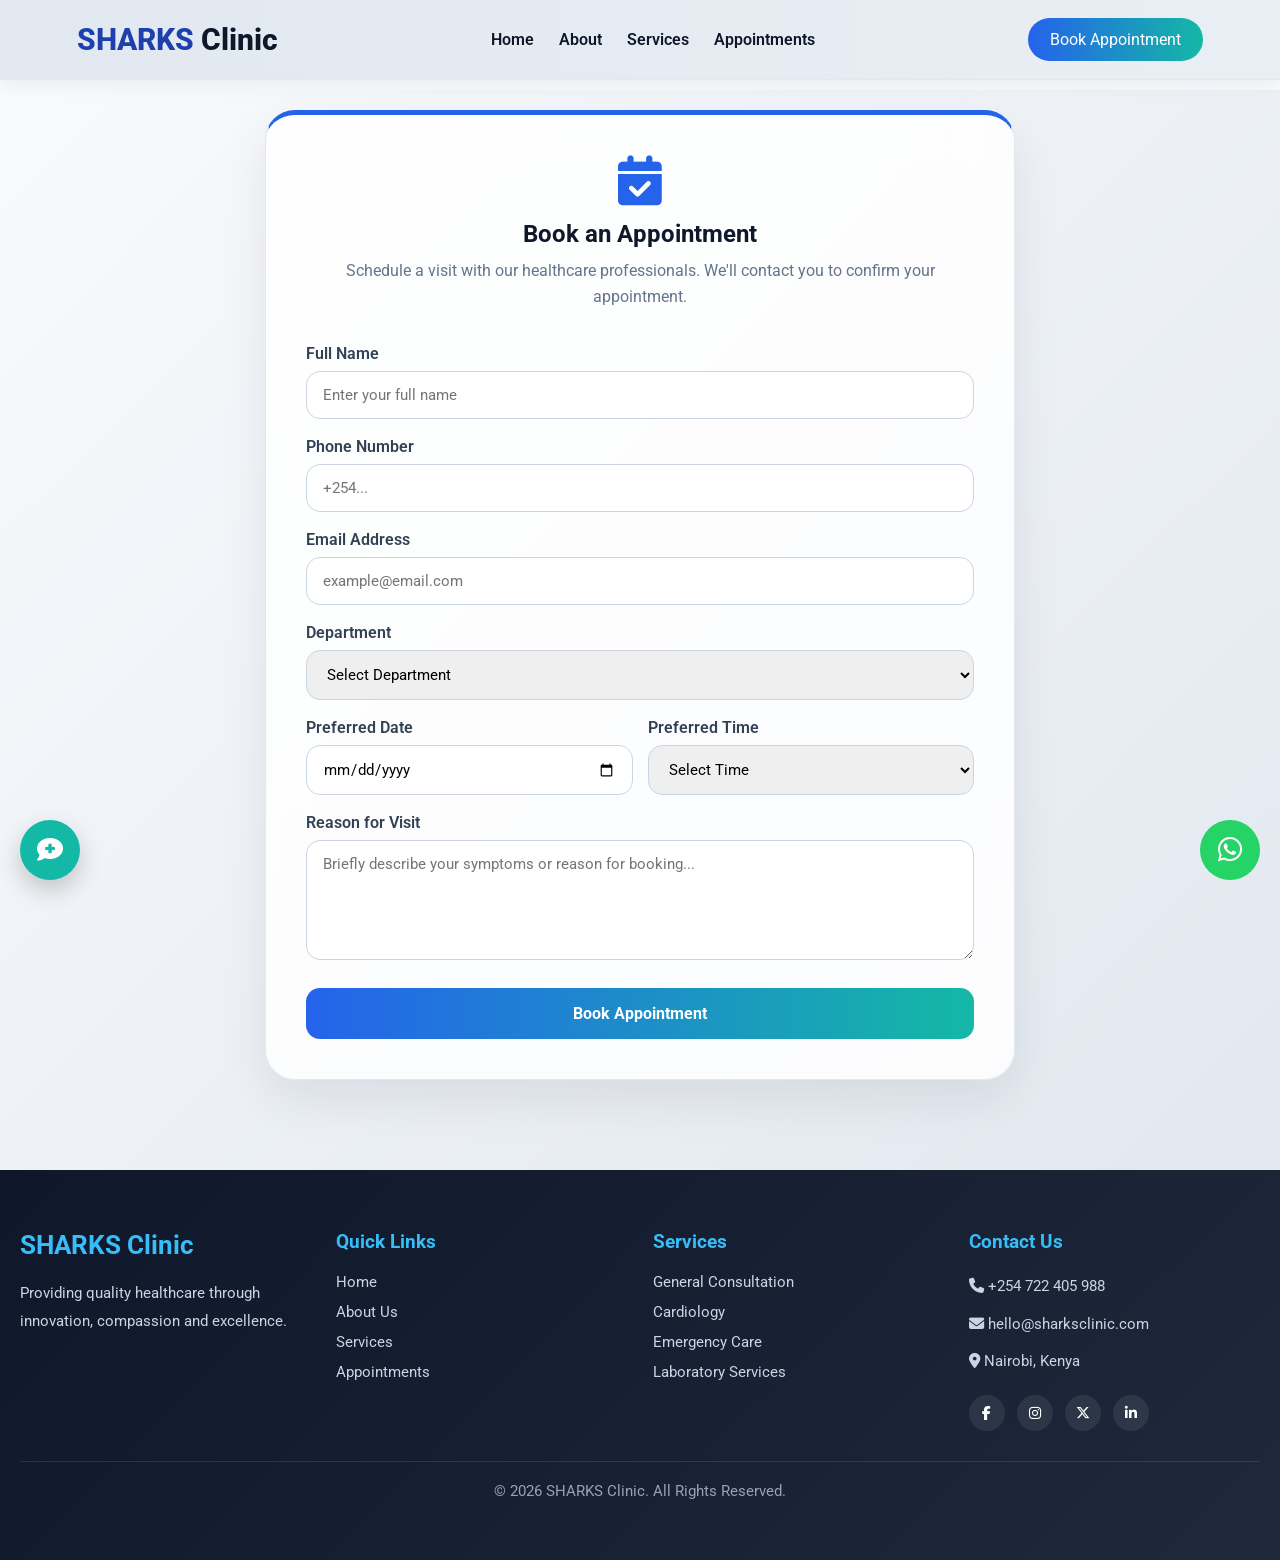
<file: appointment.html>
<!DOCTYPE html>
<html lang="en">
<head>
  <meta charset="UTF-8">
  <meta name="viewport" content="width=device-width, initial-scale=1.0">

  <title>Appointment Form</title>

  <link href="https://fonts.googleapis.com/css2?family=Roboto:ital,wght@0,100..900;1,100..900&display=swap" rel="stylesheet">
  <link rel="stylesheet"
  href="https://cdnjs.cloudflare.com/ajax/libs/font-awesome/6.5.1/css/all.min.css">

  <link rel="stylesheet"
  href="https://fonts.googleapis.com/css2?family=Material+Symbols+Outlined:opsz,wght,FILL,GRAD@24,400,0,0">

  <link rel="stylesheet" href="styles/appointment.css">
  <link rel="stylesheet" href="styles/header.css">
  <link rel="stylesheet" href="styles/general.css">
  <link rel="stylesheet" href="styles/footer.css">
</head>

<body>
      <div id="header"></div>

 <section class="appointment-section">

  <div class="appointment-card">

    <i class="fa fa-calendar-check appointment-icon"></i>

    <h1>Book an Appointment</h1>

    <p class="subtitle">
      Schedule a visit with our healthcare professionals.
      We'll contact you to confirm your appointment.
    </p>

    <form class="appointment-form">

      <div class="form-group">
        <label>Full Name</label>
        <input
          type="text"
          placeholder="Enter your full name"
          required>
      </div>

      <div class="form-group">
        <label>Phone Number</label>
        <input
          type="tel"
          placeholder="+254..."
          required>
      </div>

      <div class="form-group">
        <label>Email Address</label>
        <input
          type="email"
          placeholder="example@email.com">
      </div>

      <div class="form-group">
        <label>Department</label>

        <select required>
          <option value="">Select Department</option>
          <option>General Consultation</option>
          <option>Cardiology</option>
          <option>Pediatrics</option>
          <option>Dermatology</option>
          <option>Dental Care</option>
          <option>Orthopedics</option>
          <option>Laboratory</option>
        </select>
      </div>

      <div class="form-row">

        <div class="form-group">
          <label>Preferred Date</label>
          <input type="date" required>
        </div>

        <div class="form-group">
          <label>Preferred Time</label>

          <select required>
            <option value="">Select Time</option>
            <option>08:00 AM</option>
            <option>09:00 AM</option>
            <option>10:00 AM</option>
            <option>11:00 AM</option>
            <option>12:00 PM</option>
            <option>01:00 PM</option>
            <option>02:00 PM</option>
            <option>03:00 PM</option>
            <option>04:00 PM</option>
            <option>05:00 PM</option>
          </select>
        </div>

      </div>

      <div class="form-group">
        <label>Reason for Visit</label>

        <textarea
          rows="5"
          placeholder="Briefly describe your symptoms or reason for booking..."
          required></textarea>
      </div>

      <button type="submit" class="submit-btn">
        Book Appointment
      </button>

    </form>

  </div>

</section>
  
    <div id="footer"></div>

  <script src="components/components.js"></script>

</body>
</html>
</file>
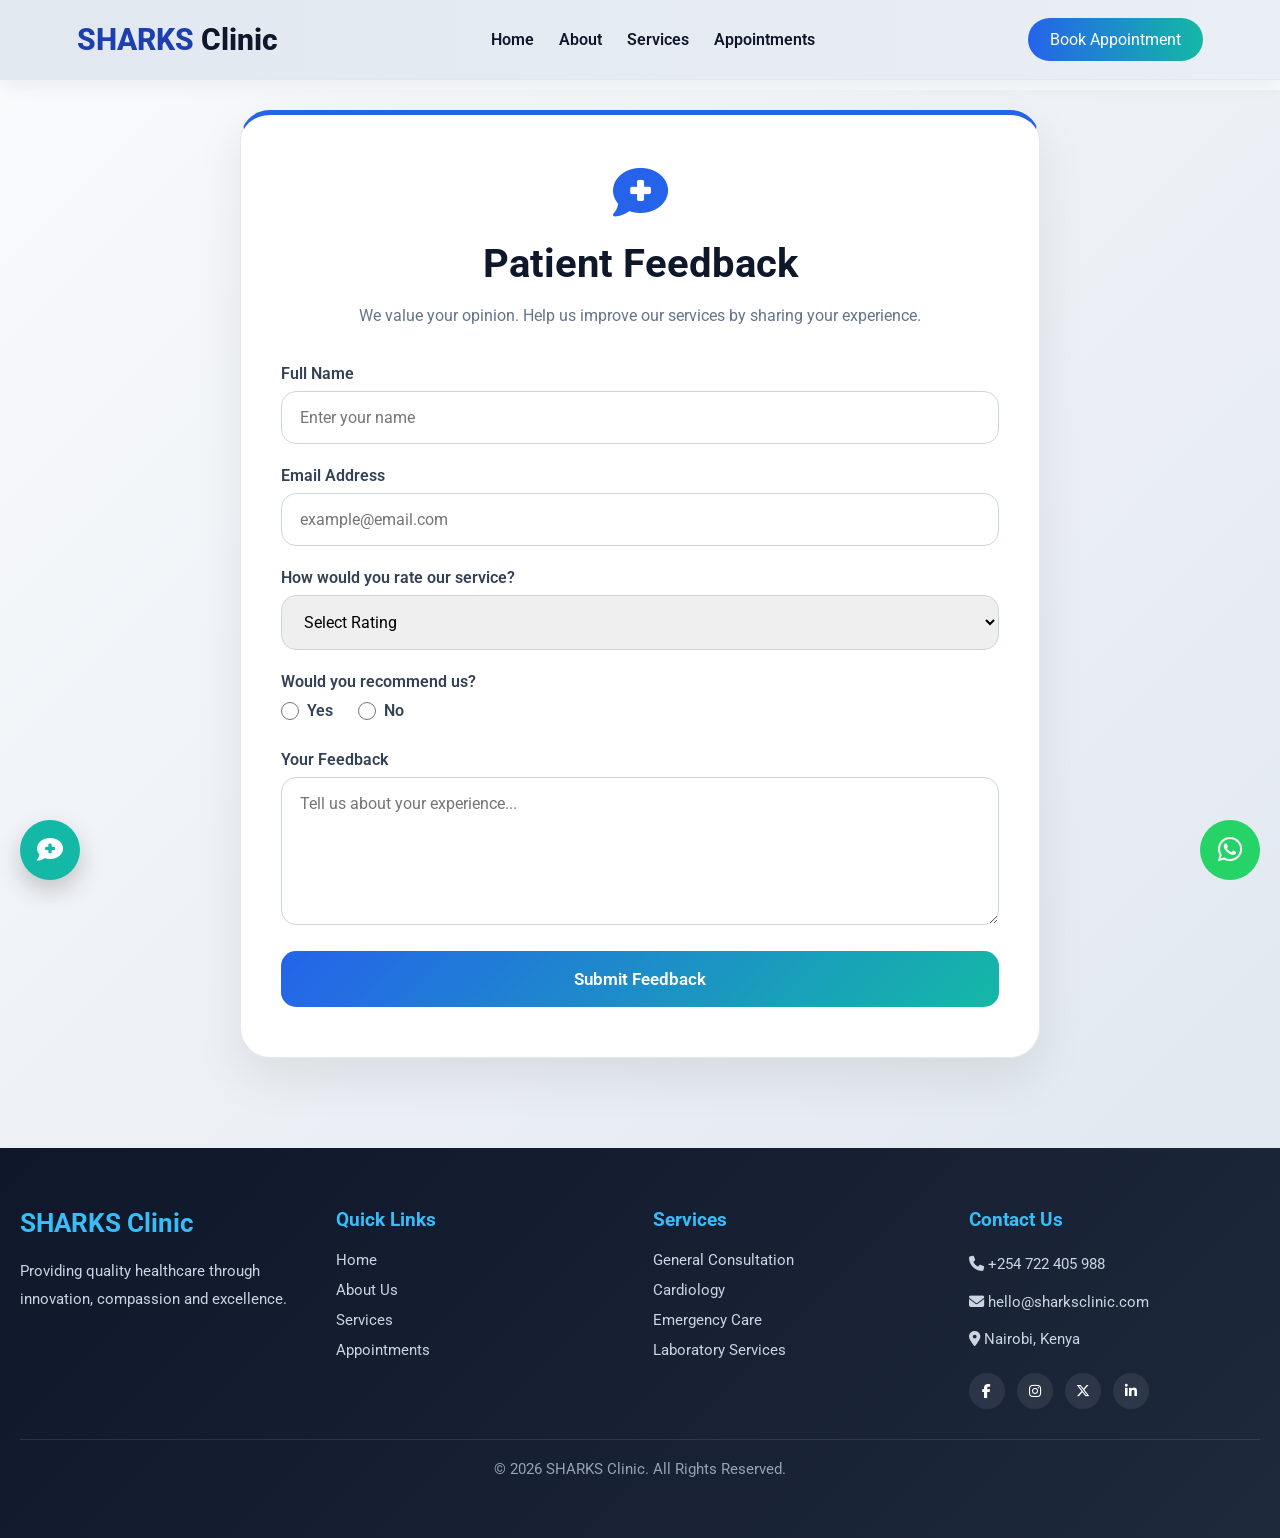
<file: feedback.html>
<!DOCTYPE html>
<html lang="en">
<head>
  <meta charset="UTF-8">
  <meta name="viewport" content="width=device-width, initial-scale=1.0">
  <title>Patient Feedback</title>

  <link href="https://fonts.googleapis.com/css2?family=Roboto:ital,wght@0,100..900;1,100..900&display=swap" rel="stylesheet">
  <link rel="stylesheet"
  href="https://cdnjs.cloudflare.com/ajax/libs/font-awesome/6.5.1/css/all.min.css">

  <link rel="stylesheet" href="styles/feedback.css">
  <link rel="stylesheet" href="styles/header.css">
  <link rel="stylesheet" href="styles/general.css">
  <link rel="stylesheet" href="styles/footer.css">
</head>
<body>
    <div id="header"></div>

<section class="feedback-section">

  <div class="feedback-card">

    <i class="fa-solid fa-comment-medical feedback-icon"></i>

    <h1>Patient Feedback</h1>

    <p class="subtitle">
      We value your opinion. Help us improve our services by sharing your experience.
    </p>

    <form class="feedback-form">

      <div class="form-group">
        <label>Full Name</label>
        <input
          type="text"
          placeholder="Enter your name">
      </div>

      <div class="form-group">
        <label>Email Address</label>
        <input
          type="email"
          placeholder="example@email.com">
      </div>

      <div class="form-group">
        <label>How would you rate our service?</label>

        <select required>
          <option value="">Select Rating</option>
          <option>⭐⭐⭐⭐⭐ Excellent</option>
          <option>⭐⭐⭐⭐ Very Good</option>
          <option>⭐⭐⭐ Good</option>
          <option>⭐⭐ Fair</option>
          <option>⭐ Poor</option>
        </select>
      </div>

      <div class="form-group">
        <label>Would you recommend us?</label>

        <div class="radio-group">
          <label>
            <input type="radio" name="recommend">
            Yes
          </label>

          <label>
            <input type="radio" name="recommend">
            No
          </label>
        </div>
      </div>

      <div class="form-group">
        <label>Your Feedback</label>

        <textarea
          rows="6"
          placeholder="Tell us about your experience..."
          required></textarea>
      </div>

      <button type="submit" class="submit-btn">
        Submit Feedback
      </button>

    </form>

  </div>

</section>

    <div id="footer"></div>

  <script src="components/components.js"></script>

</body>
</html>
</file>
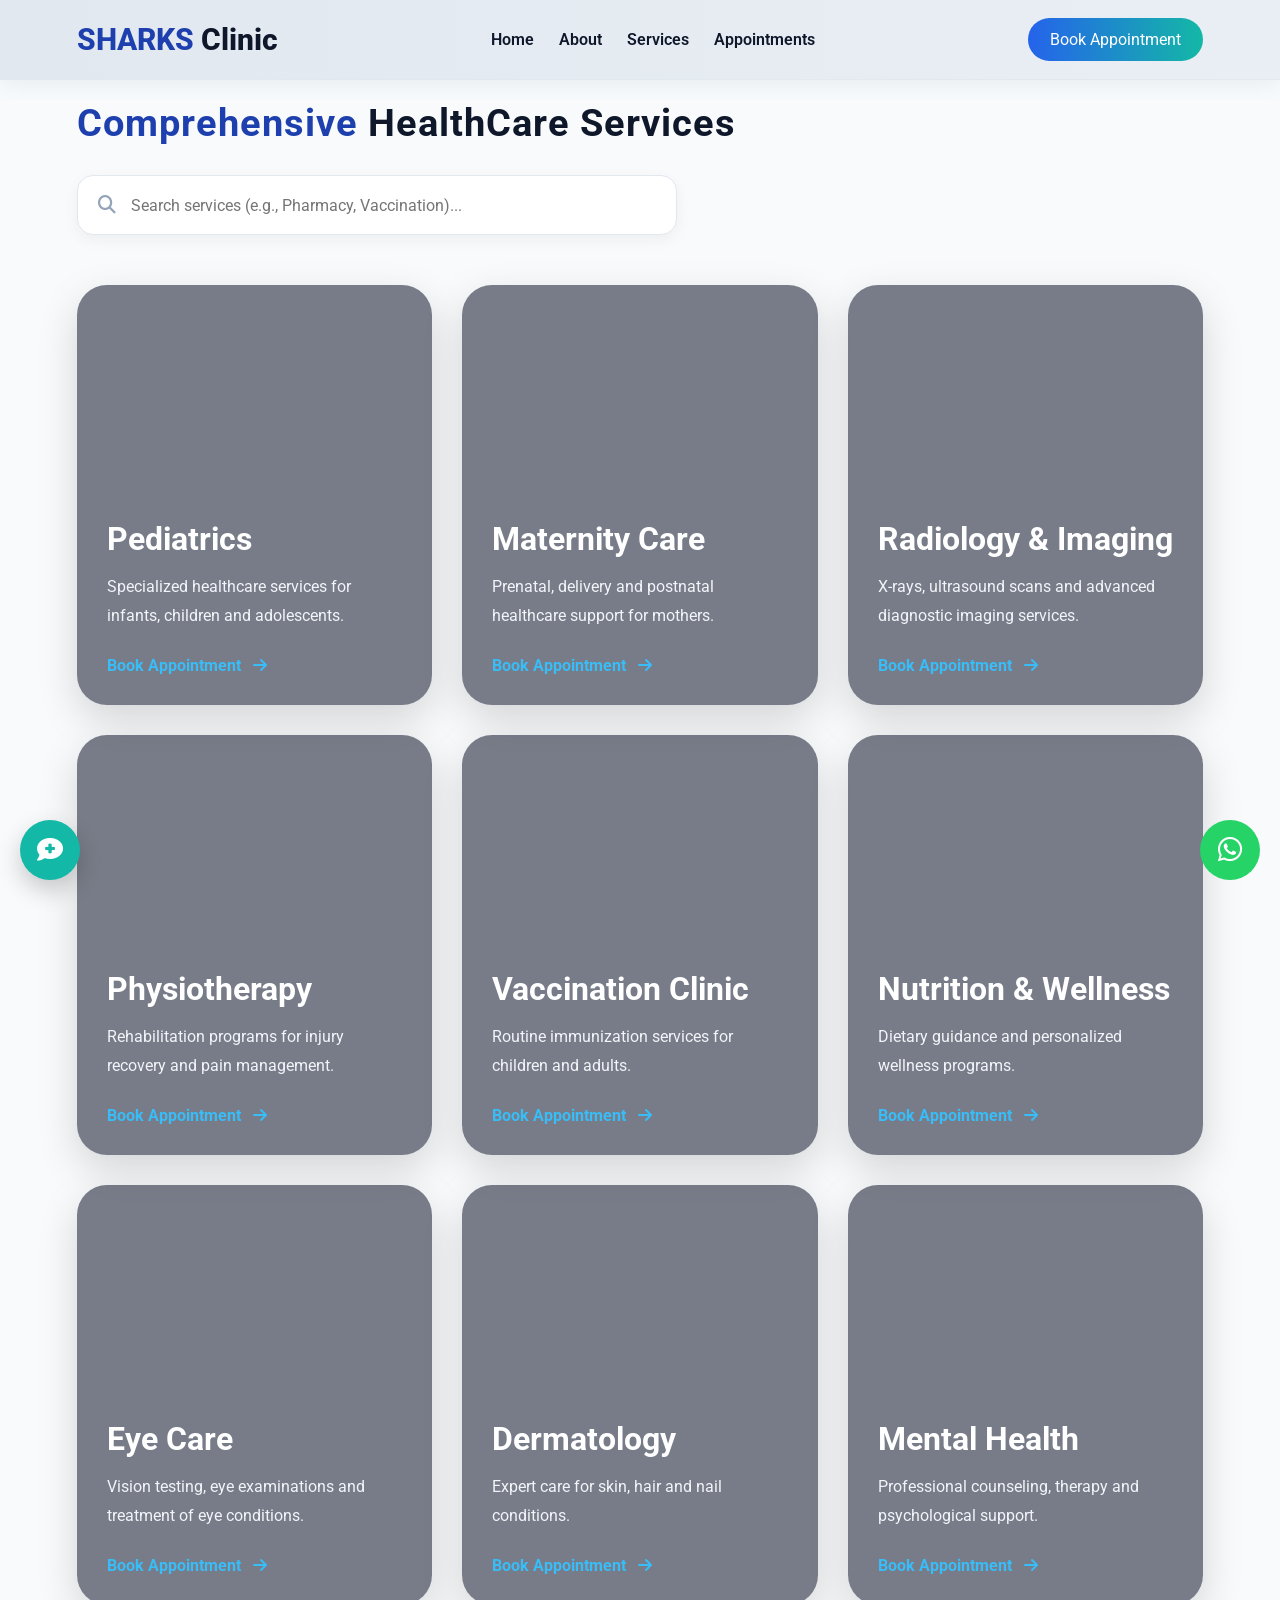
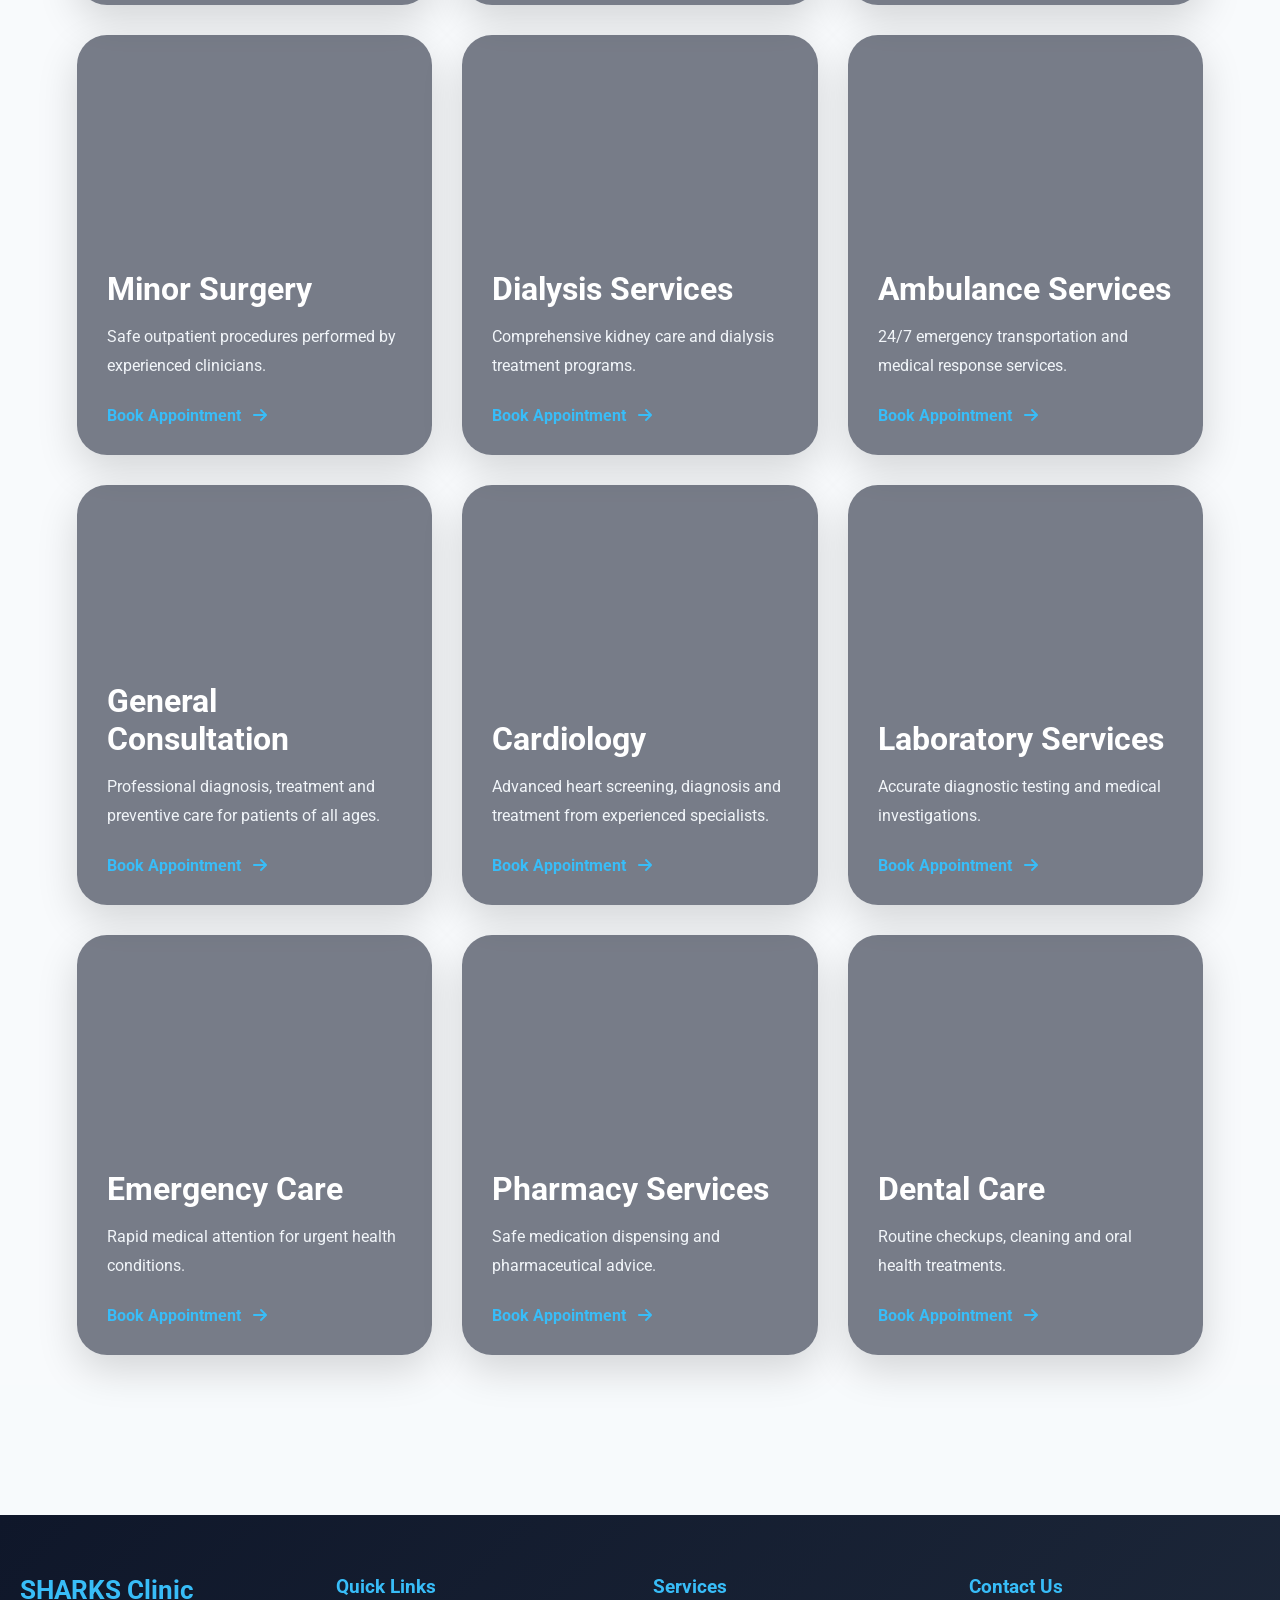
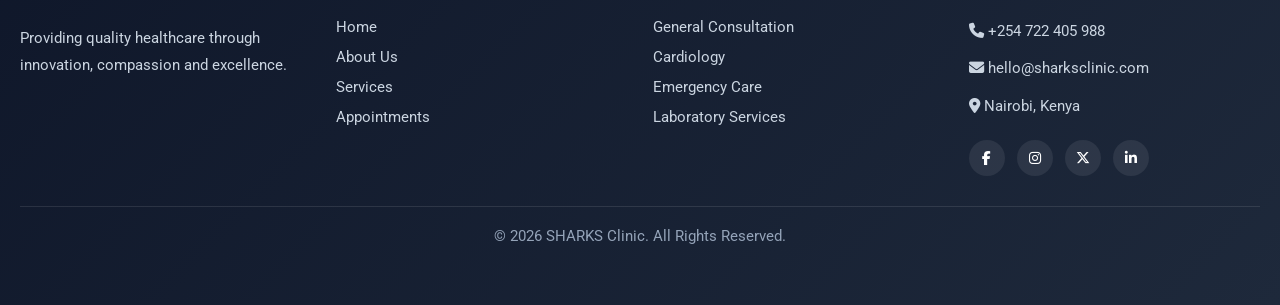
<file: services.html>
<!DOCTYPE html>
<html lang="en">
<head>
  <meta charset="UTF-8">
  <meta name="viewport" content="width=device-width, initial-scale=1.0">
  <title>Services</title>

  <link href="https://fonts.googleapis.com/css2?family=Roboto:ital,wght@0,100..900;1,100..900&display=swap" rel="stylesheet">
  <link rel="stylesheet"
  href="https://cdnjs.cloudflare.com/ajax/libs/font-awesome/6.5.1/css/all.min.css">

  <link rel="stylesheet" href="styles/services-main.css">
  <link rel="stylesheet" href="styles/header.css">
  <link rel="stylesheet" href="styles/general.css">
  <link rel="stylesheet" href="styles/footer.css">
</head>
<body>
    <div id="header"></div>
  <section class="services-section">

<h1>
        Comprehensive
        <span>HealthCare Services</span>
    </h1>

    <div class="search-box">
        <i class="fa-solid fa-magnifying-glass"></i>
        <input type="text"
               placeholder="Search services (e.g., Pharmacy, Vaccination)...">
    </div>
  <div class="services-grid">

    <div class="service-card pediatrics">
  <div class="overlay"></div>
  <div class="card-content">
    <h3>Pediatrics</h3>
    <p>Specialized healthcare services for infants, children and adolescents.</p>
    <a href="appointment.html">Book Appointment <i class="fa-solid fa-arrow-right"></i></a>
  </div>
</div>

<div class="service-card maternity">
  <div class="overlay"></div>
  <div class="card-content">
    <h3>Maternity Care</h3>
    <p>Prenatal, delivery and postnatal healthcare support for mothers.</p>
    <a href="appointment.html">Book Appointment <i class="fa-solid fa-arrow-right"></i></a>
  </div>
</div>

<div class="service-card radiology">
  <div class="overlay"></div>
  <div class="card-content">
    <h3>Radiology & Imaging</h3>
    <p>X-rays, ultrasound scans and advanced diagnostic imaging services.</p>
    <a href="appointment.html">Book Appointment <i class="fa-solid fa-arrow-right"></i></a>
  </div>
</div>

<div class="service-card physiotherapy">
  <div class="overlay"></div>
  <div class="card-content">
    <h3>Physiotherapy</h3>
    <p>Rehabilitation programs for injury recovery and pain management.</p>
    <a href="appointment.html">Book Appointment <i class="fa-solid fa-arrow-right"></i></a>
  </div>
</div>

<div class="service-card vaccination">
  <div class="overlay"></div>
  <div class="card-content">
    <h3>Vaccination Clinic</h3>
    <p>Routine immunization services for children and adults.</p>
    <a href="appointment.html">Book Appointment <i class="fa-solid fa-arrow-right"></i></a>
  </div>
</div>

<div class="service-card nutrition">
  <div class="overlay"></div>
  <div class="card-content">
    <h3>Nutrition & Wellness</h3>
    <p>Dietary guidance and personalized wellness programs.</p>
    <a href="appointment.html">Book Appointment <i class="fa-solid fa-arrow-right"></i></a>
  </div>
</div>

<div class="service-card ophthalmology">
  <div class="overlay"></div>
  <div class="card-content">
    <h3>Eye Care</h3>
    <p>Vision testing, eye examinations and treatment of eye conditions.</p>
    <a href="appointment.html">Book Appointment <i class="fa-solid fa-arrow-right"></i></a>
  </div>
</div>

<div class="service-card dermatology">
  <div class="overlay"></div>
  <div class="card-content">
    <h3>Dermatology</h3>
    <p>Expert care for skin, hair and nail conditions.</p>
    <a href="appointment.html">Book Appointment <i class="fa-solid fa-arrow-right"></i></a>
  </div>
</div>

<div class="service-card mental-health">
  <div class="overlay"></div>
  <div class="card-content">
    <h3>Mental Health</h3>
    <p>Professional counseling, therapy and psychological support.</p>
    <a href="appointment.html">Book Appointment <i class="fa-solid fa-arrow-right"></i></a>
  </div>
</div>

<div class="service-card surgery">
  <div class="overlay"></div>
  <div class="card-content">
    <h3>Minor Surgery</h3>
    <p>Safe outpatient procedures performed by experienced clinicians.</p>
    <a href="appointment.html">Book Appointment <i class="fa-solid fa-arrow-right"></i></a>
  </div>
</div>

<div class="service-card dialysis">
  <div class="overlay"></div>
  <div class="card-content">
    <h3>Dialysis Services</h3>
    <p>Comprehensive kidney care and dialysis treatment programs.</p>
    <a href="appointment.html">Book Appointment <i class="fa-solid fa-arrow-right"></i></a>
  </div>
</div>

<div class="service-card ambulance">
  <div class="overlay"></div>
  <div class="card-content">
    <h3>Ambulance Services</h3>
    <p>24/7 emergency transportation and medical response services.</p>
    <a href="appointment.html">Book Appointment <i class="fa-solid fa-arrow-right"></i></a>
  </div>
</div>

    <div class="service-card consultation">
      <div class="overlay"></div>
      <div class="card-content">
        <h3>General Consultation</h3>
        <p>Professional diagnosis, treatment and preventive care for patients of all ages.</p>
        <a href="appointment.html">Book Appointment <i class="fa-solid fa-arrow-right"></i></a>
      </div>
    </div>

    <div class="service-card cardiology">
      <div class="overlay"></div>
      <div class="card-content">
        <h3>Cardiology</h3>
        <p>Advanced heart screening, diagnosis and treatment from experienced specialists.</p>
        <a href="appointment.html">Book Appointment <i class="fa-solid fa-arrow-right"></i></a>
      </div>
    </div>

    <div class="service-card laboratory">
      <div class="overlay"></div>
      <div class="card-content">
        <h3>Laboratory Services</h3>
        <p>Accurate diagnostic testing and medical investigations.</p>
        <a href="appointment.html">Book Appointment <i class="fa-solid fa-arrow-right"></i></a>
      </div>
    </div>

    <div class="service-card emergency">
      <div class="overlay"></div>
      <div class="card-content">
        <h3>Emergency Care</h3>
        <p>Rapid medical attention for urgent health conditions.</p>
        <a href="appointment.html">Book Appointment <i class="fa-solid fa-arrow-right"></i></a>
      </div>
    </div>

    <div class="service-card pharmacy">
      <div class="overlay"></div>
      <div class="card-content">
        <h3>Pharmacy Services</h3>
        <p>Safe medication dispensing and pharmaceutical advice.</p>
        <a href="appointment.html">Book Appointment <i class="fa-solid fa-arrow-right"></i></a>
      </div>
    </div>

    <div class="service-card dental">
      <div class="overlay"></div>
      <div class="card-content">
        <h3>Dental Care</h3>
        <p>Routine checkups, cleaning and oral health treatments.</p>
        <a href="appointment.html">Book Appointment <i class="fa-solid fa-arrow-right"></i></a>
      </div>
      
    </div>

  </div>

  </section>

    <div id="footer"></div>

  <script src="components/components.js"></script>

</body>
</html>
</file>
<file: styles/appointment.css>
body{
   font-family:Roboto,sans-serif;
 }
 
  .top-bar {
   background:#0f172a;
   color:#fff;
   padding:12px 6%;
   display:flex;
   justify-content:space-between;
   flex-wrap:wrap;
 }
 
  .top-bar a{
   text-decoration: none;
   color: inherit;
}

 .appointment-section{
  min-height:90vh;
  padding:20px 20px 50px;
  background:
  linear-gradient(
  135deg,
  #f8fafc,
  #e2e8f0);
  display:flex;
  justify-content:center;
  align-items:flex-start;
}

.appointment-card{
  width:100%;
  max-width:750px;
  background:#fff;
  padding:40px;
  border-radius:30px;
  box-shadow:
  0 20px 50px rgba(0,0,0,.08);
  border:1px solid #e2e8f0;
  background: rgba(255,255,255,.85);
  backdrop-filter: blur(25px);
  border-top: 5px solid #2563eb;
  margin-bottom: 40px;
}

 @media(max-width:900px){

  .appointment-card{
    padding:25px;
  }

}

.appointment-card h1{
  text-align:center;
  color:#0f172a;
  margin-bottom:10px;
}

.subtitle{
  text-align:center;
  color:#64748b;
  margin-bottom:35px;
  line-height:1.6;
}

.appointment-form{
  display:flex;
  flex-direction:column;
  gap:18px;
}

.form-group{
  display:flex;
  flex-direction:column;
}

.form-group label{
  margin-bottom:8px;
  font-weight:600;
  color:#334155;
}

.form-group input,
.form-group select,
.form-group textarea{
  padding:14px 16px;
  border:1px solid #cbd5e1;
  border-radius:14px;
  font-size:15px;
  outline:none;
  transition:.3s;
}

.form-group input:focus,
.form-group select:focus,
.form-group textarea:focus{
  border-color:#2563eb;
  box-shadow:
  0 0 0 4px rgba(37,99,235,.15);
}

.form-row{
  display:grid;
  grid-template-columns:1fr 1fr;
  gap:15px;
}

.submit-btn{
  margin-top:10px;
  padding:16px;
  border:none;
  border-radius:14px;
  font-size:16px;
  font-weight:700;
  color:#fff;
  cursor:pointer;

  background:
  linear-gradient(
  to right,
  #2563eb,
  #14b8a6);

  transition:.3s;
}

.submit-btn:hover{
  transform:translateY(-3px);
}

 .appointment-icon{
  font-size:50px;
  color:#2563eb;
  display:block;
  text-align:center;
  margin-bottom:15px;
 }

 @media(max-width:900px){
  .form-row{
    grid-template-columns:1fr;
  }
 }
 
@media(max-width:700px){

  .appointment-card{
    padding:25px;
  }

  .form-row{
    grid-template-columns:1fr;
  }

}

@media(max-width:480px){

  .appointment-card{
    padding:18px;
  }

  .appointment-card h1{
    font-size:1.5rem;
  }

  .appointment-icon{
    font-size:40px;
  }

  .subtitle{
    font-size:.9rem;
  }
}
</file>
<file: styles/header.css>
html {
  scroll-behavior: smooth;
}

.top-bar {
   background:#0f172a;
   color:#fff;
   padding:12px 6%;
   display:flex;
   justify-content:space-between;
   flex-wrap:wrap;
 }
 
 .top-bar a{
   text-decoration: none;
   color: inherit;
}
 
  .navbar {
   display: flex;
   justify-content: space-between;
   align-items: center;
   padding: 18px 6%;
   position: fixed;
   top: 0;
   left: 0;
   width: 100%;
   z-index: 1000;
   background: linear-gradient(270deg, #ffffff, #f1f5f9, #e2e8f0);
   background-size: 400% 400%;
   animation: softMove 18s ease infinite;
   box-shadow: 0 4px 20px rgba(0,0,0,0.06);
   border-bottom: 1px solid #e2e8f0;
}
 
 @keyframes softMove {
  0%{
    background-position: 0% 50%;
  }
  50%{
    background-position: 100% 50%;
  }
  100%{
    background-position: 0% 50%;
  }
 }

 .logo {
   font-size:30px;
   font-weight:800;
   color:#1E40AF;
 }
 .logo span {
   color:#0f172a;
 }
 
 .nav-links {
   display:flex;
   gap:25px;
   list-style:none;
 }
 
 .nav-links a {
   text-decoration:none;
   color:#0f172a;
   font-weight:600;
 }
 
 .nav-btn {
   background: linear-gradient(
   to right,
   #2563eb,
   #14b8a6);
   transition:.3s;
   padding:12px 22px;
   border-radius:30px;
   color:#fff;
   text-decoration:none;
 }
 
 .hamburger {
   display:none;
   font-size:28px;
   cursor:pointer;
 }
</file>
<file: styles/general.css>
*{
 margin:0;
 padding:0;
 box-sizing:border-box;
 font-family:Roboto,sans-serif;
 }

html{
  scroll-behavior:smooth;
}

 body {
   background:#f7fafc;
   color:#1e293b;
   padding-top: 90px; /* adjust to your navbar height */
 }

@media(max-width:900px){

  .nav-links{
    position:absolute;
    top:100%;
    left:-100%;
    width:100%;
    background:#fff;
    flex-direction:column;
    padding:20px;
    transition:.4s;
  }

  .hero-content{
    top:50%;
    left:5%;
    right:5%;
    max-width:none;
    transform:translateY(-50%);
  }

  .glass{
    padding:24px;
    border-radius:20px;
  }

  .glass h1{
    font-size:1.9rem;
    line-height:1.2;
  }

  .nav-links.active{
    left:0;
  }

  .hamburger{
    display:block;
  }

  .nav-btn{
    display:none;
  }

}

@media(max-width:480px){

  .glass{
    padding:18px;
  }

  .glass h1{
    font-size:1.5rem;
  }

  .glass p{
    font-size:.9rem;
    line-height:1.5;
  }

  .btns a{
    padding:12px 18px;
    font-size:.9rem;
  }

  .navbar{
    padding:14px 4%;
  }

  .logo{
    font-size:22px;
  }
}
</file>
<file: styles/footer.css>
p{
  font-family:Roboto, sans-serif;
}

.whatsapp {
   position:fixed;
   bottom:20px;
   right:20px;background:#25D366;
   color:#fff;
   width:60px;
   height:60px;
   border-radius:50%;
   display:flex;
   align-items:center;
   justify-content:center;
   font-size:28px;
   text-decoration:none;
   z-index: 3;
 }
 
 .feedback-btn{
  position:fixed;
  bottom:20px; /* above WhatsApp */
  left:20px;
  width:60px;
  height:60px;
  border-radius:50%;
  background:#14B8A6;
  color:#fff;
  display:flex;
  align-items:center;
  justify-content:center;
  font-size:26px;
  text-decoration:none;
  box-shadow:0 10px 25px rgba(0,0,0,0.2);
  transition:0.3s;
  z-index: 3;
 }

 .feedback-btn:hover{
  transform:scale(1.1);
  background:#0F766E;
 }

.footer{
  background:
  linear-gradient(
  135deg,
  #0f172a,
  #1e293b);
  color:white;
  padding:60px 20px;
}

.footer-grid{
  display:grid;
  grid-template-columns:
  repeat(auto-fit,minmax(250px,1fr));
  gap:25px;
  margin-bottom:30px;
}

.footer-col span{
  color: #38bdf8;
}

.footer-col h2{
  font-size:1.6rem;
  margin-bottom:20px;
  color: #38bdf8;
}

.footer-col h3{
  margin-bottom:20px;
  color:#38bdf8;
  font-size:1.2rem;
}

.footer-col p{
  color:#cbd5e1;
  line-height:1.8;
  margin-bottom:10px;
}

.footer-col ul{
  list-style:none;
}

.footer-col ul li{
  margin-bottom:12px;
  color:#cbd5e1;
}

.footer-col ul li a{
  color:#cbd5e1;
  text-decoration:none;
  transition:.3s;
}

.footer-col ul li a:hover{
  color:#38bdf8;
}

.socials{
  display:flex;
  gap:12px;
  margin-top:20px;
}

.socials a{
  width:36px;
  height: 36px;
  font-size: 14px;
  display:flex;
  align-items:center;
  justify-content:center;
  border-radius:50%;
  background:
  rgba(255,255,255,.08);
  color:white;
  text-decoration:none;
  transition:.3s;
}

.socials a:hover{
  background:#0ea5e9;
  transform:translateY(-3px);
}

.footer-bottom{
  border-top:
  1px solid rgba(255,255,255,.1);
  padding-top:20px;
  text-align:center;
}

.footer-bottom p{
  color:#94a3b8;
}

.footer-col p,
.footer-col ul li,
.footer-bottom p{
  font-size:0.95rem;
}
</file>
<file: styles/feedback.css>
*{
  margin:0;
  padding:0;
  box-sizing:border-box;
  font-family:'Roboto',sans-serif;
}

body{
  background:#f8fafc;
}

.feedback-section{
  min-height:100vh;
  padding:20px 20px 50px;
  display:flex;
  justify-content:center;
  align-items:flex-start;
  background: linear-gradient(
  135deg,
  #f8fafc,
  #e2e8f0);
}

.feedback-card{
  width:100%;
  max-width:800px;
  background:#fff;
  padding:50px 40px;
  border-radius:30px;
  box-shadow:
  0 20px 50px rgba(0,0,0,.08);
  border:1px solid #e2e8f0;
  border-top: 5px solid #2563eb;
  margin-bottom: 40px;
}

.feedback-icon{
  display:block;
  text-align:center;
  font-size:55px;
  color:#2563eb;
  margin-bottom:20px;
}

.feedback-card h1{
  text-align:center;
  font-size:2.5rem;
  color:#0f172a;
}

.subtitle{
  text-align:center;
  color:#64748b;
  line-height:1.7;
  margin:15px 0 35px;
}

.form-group{
  margin-bottom:22px;
}

.form-group label{
  display:block;
  margin-bottom:8px;

  font-weight:600;
  color:#334155;
}

input,
select,
textarea{
  width:100%;
  padding:16px 18px;
  border:1px solid #cbd5e1;
  border-radius:15px;
  font-size:16px;
  outline:none;
  transition:.3s;
}

input:focus,
select:focus,
textarea:focus{
  border-color:#2563eb;
  box-shadow:
  0 0 0 4px rgba(37,99,235,.1);
}

.radio-group{
  display:flex;
  gap:25px;
  margin-top:10px;
}

.radio-group label{
  display:flex;
  align-items:center;
  gap:8px;
  cursor:pointer;
}

.radio-group input[type="radio"]{
  width:18px;
  height:18px;
  margin:0;
  padding:0;
  border-radius:50%;
  flex-shrink:0;
  accent-color:#2563eb;
}

.radio-group input[type="radio"]:focus{
  box-shadow:none;
}

.submit-btn{
  width:100%;

  border:none;
  padding:18px;

  border-radius:15px;

  background:
  linear-gradient(
  135deg,
  #2563eb,
  #14b8a6);

  color:#fff;
  font-size:17px;
  font-weight:600;

  cursor:pointer;
  transition:.3s;
}

.submit-btn:hover{
  transform:translateY(-3px);

  box-shadow:
  0 12px 30px rgba(37,99,235,.25);
}

@media(max-width:768px){

  .feedback-card{
    padding:30px;
  }

  .feedback-card h1{
    font-size:2rem;
  }

}

@media(max-width:480px){

  .feedback-card{
    padding:20px;
  }

  .feedback-card h1{
    font-size:1.6rem;
  }

  .feedback-icon{
    font-size:42px;
  }

  .radio-group{
    flex-direction:column;
    align-items:flex-start;
    gap:10px;
  }

  .radio-group label{
    width:auto;
  }
}
</file>
<file: styles/services-main.css>
/* SECTION */

.services-section{
    padding:0 6% 30px;
    background:#f8fafc;
    margin-bottom: 130px;
}

.services-section h1{
    color:#1E40AF;
    letter-spacing:1px;
    font-size: 2.4rem;
    font-weight:700;
    margin-top:10px;
    margin-bottom:30px;
}

.services-section span{
    color: #0f172a;
}

.search-box{
    width:100%;
    max-width:600px;
    height:60px;
    background:white;
    border:1px solid #e2e8f0;
    border-radius:16px;
    display:flex;
    align-items:center;
    padding:0 20px;
    box-shadow:0 5px 15px rgba(0,0,0,.05);
    margin-bottom: 50px;
}

.search-box i{
    color:#94a3b8;
    font-size:18px;
}

.search-box input{
    flex:1;
    border:none;
    outline:none;
    margin-left:15px;
    font-size:1rem;
    background:transparent;
}

@media(max-width:768px){

    .services-hero{
        padding:60px 5%;
    }

    .services-hero h1{
        font-size:2.5rem;
    }

    .search-box{
        height:55px;
    }
}

@media(max-width:480px){

    .services-section h1{
        font-size:1.7rem;
    }

    .search-box{
        height:50px;
        padding: 0 12px;
    }

    .search-box input{
        font-size:.9rem;
    }
}

/* GRID */

.services-grid{
    display:grid;
    grid-template-columns:repeat(auto-fit,minmax(350px,1fr));
    gap:30px;
}

/* CARD */

.service-card{
    position:relative;
    height:420px;
    border-radius:30px;
    overflow:hidden;
    background-size:cover;
    background-position:center;
    background-repeat:no-repeat;

    box-shadow:0 15px 40px rgba(0,0,0,.15);
    transition:.4s ease;
}

.service-card:hover{
    transform:translateY(-10px);
}

.overlay{
    position:absolute;
    inset:0;
    background:rgba(15,23,42,.55);
}

.card-content{
    position:absolute;
    left:30px;
    right:30px;
    bottom:30px;
    z-index:2;
}

.card-content h3{
    color:white;
    font-size:2rem;
    margin-bottom:15px;
}

.card-content p{
    color:#f1f5f9;
    line-height:1.8;
    margin-bottom:25px;
}

.card-content a{
    text-decoration:none;
    color:#38bdf8;
    font-weight:700;
}

.card-content a i{
    margin-left:8px;
}

/* BACKGROUND IMAGES */

.consultation{
    background-image:url("https://images.unsplash.com/photo-1576091160399-112ba8d25d1d?w=1200");
}

.cardiology{
    background-image:url("https://images.unsplash.com/photo-1530026405186-ed1f139313f8?w=1200");
}

.laboratory{
    background-image:url("https://images.unsplash.com/photo-1579154204601-01588f351e67?w=1200");
}

.emergency{
    background-image:url("https://images.unsplash.com/photo-1584515933487-779824d29309?w=1200");
}

.pharmacy{
    background-image:url("https://images.unsplash.com/photo-1587854692152-cbe660dbde88?w=1200");
}

.dental{
    background-image:url("https://images.unsplash.com/photo-1606811841689-23dfddce3e95?w=1200");
}

.ophthalmology{
  background-image:url("https://images.unsplash.com/photo-1584036561566-baf8f5f1b144?w=1200");
}

.dermatology{
  background-image:url("https://images.unsplash.com/photo-1559839734-2b71ea197ec2?w=1200");
}

.mental-health{
  background-image:url("https://images.unsplash.com/photo-1573496359142-b8d87734a5a2?w=1200");
}

.surgery{
  background-image:url("https://images.unsplash.com/photo-1516549655169-df83a0774514?w=1200");
}

.dialysis{
  background-image:url("https://images.unsplash.com/photo-1581056771107-24ca5f033842?w=1200");
}

.ambulance{
  background-image:url("https://images.unsplash.com/photo-1587745416684-47953f16f02f?w=1200");
}

.vaccination{
    background-image:url("https://images.unsplash.com/photo-1631815588090-d4bfec5b1ccb?auto=format&fit=crop&w=1200&q=80");
}

.nutrition{
  background-image:url("https://images.unsplash.com/photo-1490645935967-10de6ba17061?w=1200");
}

.radiology{
  background-image:url("https://images.unsplash.com/photo-1581595219315-a187dd40c322?w=1200");
}

.physiotherapy{
  background-image:url("https://images.unsplash.com/photo-1571019613454-1cb2f99b2d8b?w=1200");
}

.pediatrics{
  background-image:url("https://images.unsplash.com/photo-1624727828489-a1e03b79bba8?w=1200");
}

.maternity{
  background-image:url("https://images.unsplash.com/photo-1516574187841-cb9cc2ca948b?w=1200");
}

/* MOBILE */

@media(max-width:768px){

    .services-section{
        padding:0px 5% 70px;
    }

    .services-grid{
        grid-template-columns:1fr;
    }

    .service-card{
        height:350px;
    }

    .card-content{
        left:25px;
        right:25px;
        bottom:25px;
    }

    .card-content h3{
        font-size:1.7rem;
    }
}
</file>
